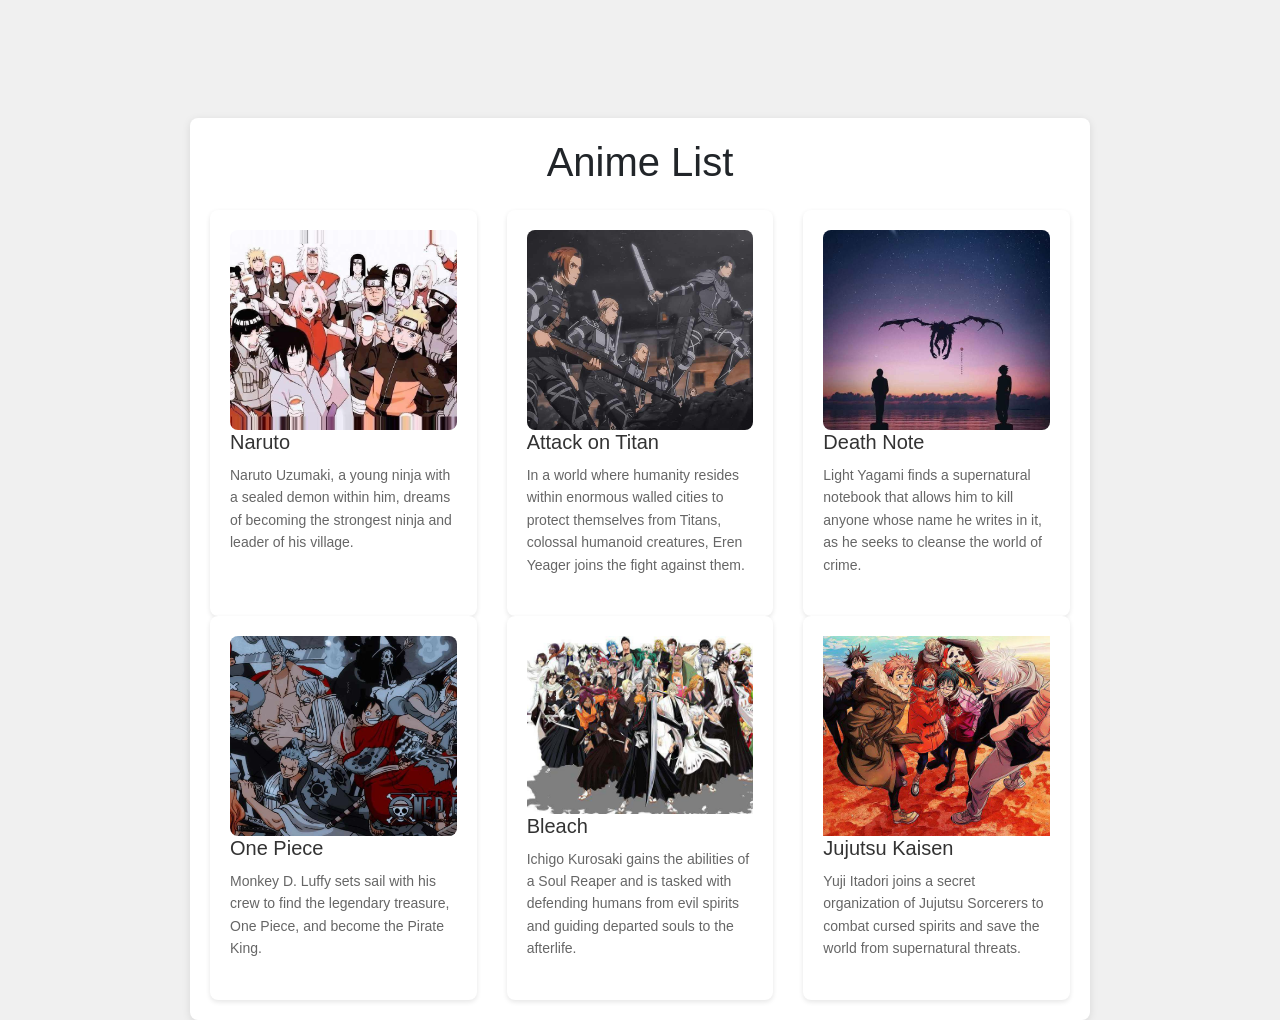
<file: anime.html>
<!DOCTYPE html>
<html lang="en">
<head>
    <meta charset="UTF-8">
    <meta name="viewport" content="width=device-width, initial-scale=1.0">
    <title>Anime List</title>
    <link href="https://maxcdn.bootstrapcdn.com/bootstrap/4.5.2/css/bootstrap.min.css" rel="stylesheet">
    <link rel="stylesheet" href="anime.css">
</head>
<body>
    <div class="container mt-5">
        <h1 class="text-center mb-4">Anime List</h1>
        
        <div class="row">
            <div class="col-md-4">
                <div class="anime-item" data-toggle="modal" data-target="#narutoModal">
                    <div class="anime-image-wrapper">
                        <img src="naruto.jpg" alt="Naruto" class="anime-image">
                    </div>
                    <h2>Naruto</h2>
                    <p class="anime-description">Naruto Uzumaki, a young ninja with a sealed demon within him, dreams of becoming the strongest ninja and leader of his village.</p>
                </div>
            </div>
            
            <div class="col-md-4">
                <div class="anime-item" data-toggle="modal" data-target="#aotModal">
                    <div class="anime-image-wrapper">
                        <img src="aot.jpg" alt="Attack on Titan" class="anime-image">
                    </div>
                    <h2>Attack on Titan</h2>
                    <p class="anime-description">In a world where humanity resides within enormous walled cities to protect themselves from Titans, colossal humanoid creatures, Eren Yeager joins the fight against them.</p>
                </div>
            </div>
            
            <div class="col-md-4">
                <div class="anime-item" data-toggle="modal" data-target="#deathNoteModal">
                    <div class="anime-image-wrapper">
                        <img src="dn.jpg" alt="Death Note" class="anime-image">
                    </div>
                    <h2>Death Note</h2>
                    <p class="anime-description">Light Yagami finds a supernatural notebook that allows him to kill anyone whose name he writes in it, as he seeks to cleanse the world of crime.</p>
                </div>
            </div>
            
            <div class="col-md-4">
                <div class="anime-item" data-toggle="modal" data-target="#onePieceModal">
                    <div class="anime-image-wrapper">
                        <img src="op.jpg" alt="One Piece" class="anime-image">
                    </div>
                    <h2>One Piece</h2>
                    <p class="anime-description">Monkey D. Luffy sets sail with his crew to find the legendary treasure, One Piece, and become the Pirate King.</p>
                </div>
            </div>

            <!-- Add Bleach Anime Item -->
            <div class="col-md-4">
                <div class="anime-item" data-toggle="modal" data-target="#bleachModal">
                    <img src="bleach.jpg" alt="Bleach" class="anime-image">
                    <h2>Bleach</h2>
                    <p class="anime-description">Ichigo Kurosaki gains the abilities of a Soul Reaper and is tasked with defending humans from evil spirits and guiding departed souls to the afterlife.</p>
                </div>
            </div>

            <!-- Add Jujutsu Kaisen Anime Item -->
            <div class="col-md-4">
                <div class="anime-item" data-toggle="modal" data-target="#jujutsuKaisenModal">
                    <img src="jjk.jpg" alt="Jujutsu Kaisen" class="anime-image">
                    <h2>Jujutsu Kaisen</h2>
                    <p class="anime-description">Yuji Itadori joins a secret organization of Jujutsu Sorcerers to combat cursed spirits and save the world from supernatural threats.</p>
                </div>
            </div>
            
        </div>
    </div>

    <!-- Modals for Anime Details -->
    <div class="modal fade" id="narutoModal" tabindex="-1" role="dialog" aria-labelledby="narutoModalLabel" aria-hidden="true">
        <div class="modal-dialog" role="document">
            <div class="modal-content">
                <div class="modal-header">
                    <h5 class="modal-title" id="narutoModalLabel">Naruto</h5>
                    <button type="button" class="close" data-dismiss="modal" aria-label="Close">
                        <span aria-hidden="true">&times;</span>
                    </button>
                </div>
                <div class="modal-body">
                    <img src="naruto.jpg" alt="Naruto" class="img-fluid rounded mb-3">
                    <p>Naruto Uzumaki, a young ninja with a sealed demon within him, dreams of becoming the strongest ninja and leader of his village.</p>
                    <p><strong>Genres:</strong> Action, Adventure, Fantasy</p>
                    <p><strong>Episodes:</strong> 220, 501</p>
                    <p><strong>Released:</strong> October 3, 2002</p>
                </div>
            </div>
        </div>
    </div>

    <div class="modal fade" id="aotModal" tabindex="-1" role="dialog" aria-labelledby="aotModalLabel" aria-hidden="true">
        <div class="modal-dialog" role="document">
            <div class="modal-content">
                <div class="modal-header">
                    <h5 class="modal-title" id="aotModalLabel">Attack on Titan</h5>
                    <button type="button" class="close" data-dismiss="modal" aria-label="Close">
                        <span aria-hidden="true">&times;</span>
                    </button>
                </div>
                <div class="modal-body">
                    <img src="aot.jpg" alt="Attack on Titan" class="img-fluid rounded mb-3">
                    <p>In a world where humanity resides within enormous walled cities to protect themselves from Titans, colossal humanoid creatures, Eren Yeager joins the fight against them.</p>
                    <p><strong>Genres:</strong> Action, Drama, Fantasy</p>
                    <p><strong>Episodes:</strong> 98</p>
                    <p><strong>Released:</strong> April 7, 2013</p>
                </div>
            </div>
        </div>
    </div>

    <div class="modal fade" id="deathNoteModal" tabindex="-1" role="dialog" aria-labelledby="deathNoteModalLabel" aria-hidden="true">
        <div class="modal-dialog" role="document">
            <div class="modal-content">
                <div class="modal-header">
                    <h5 class="modal-title" id="deathNoteModalLabel">Death Note</h5>
                    <button type="button" class="close" data-dismiss="modal" aria-label="Close">
                        <span aria-hidden="true">&times;</span>
                    </button>
                </div>
                <div class="modal-body">
                    <img src="dn.jpg" alt="Death Note" class="img-fluid rounded mb-3">
                    <p>Light Yagami finds a supernatural notebook that allows him to kill anyone whose name he writes in it, as he seeks to cleanse the world of crime.</p>
                    <p><strong>Genres:</strong> Mystery, Psychological, Supernatural</p>
                    <p><strong>Episodes:</strong> 37</p>
                    <p><strong>Released:</strong> October 4, 2006</p>
                </div>
            </div>
        </div>
    </div>

    <!-- Modal for One Piece -->
    <div class="modal fade" id="onePieceModal" tabindex="-1" role="dialog" aria-labelledby="onePieceModalLabel" aria-hidden="true">
        <div class="modal-dialog" role="document">
            <div class="modal-content">
                <div class="modal-header">
                    <h5 class="modal-title" id="onePieceModalLabel">One Piece</h5>
                    <button type="button" class="close" data-dismiss="modal" aria-label="Close">
                        <span aria-hidden="true">&times;</span>
                    </button>
                </div>
                <div class="modal-body">
                    <img src="op.jpg" alt="One Piece" class="img-fluid rounded mb-2">
                    <p>Monkey D. Luffy sets sail with his crew to find the legendary treasure, One Piece, and become the Pirate King.</p>
                    <p><strong>Genres:</strong>Action, adventure, comedy, and fantasy</p>
                    <p><strong>Episodes:</strong>1121 (ON GOING)</p>
                    <p><strong>Released:</strong>October 20, 1999</p>
                </div>
            </div>
        </div>
    </div>

    <!-- Modal for Bleach -->
    <div class="modal fade" id="bleachModal" tabindex="-1" role="dialog" aria-labelledby="bleachModalLabel" aria-hidden="true">
        <div class="modal-dialog" role="document">
            <div class="modal-content">
                <div class="modal-header">
                    <h5 class="modal-title" id="bleachModalLabel">Bleach</h5>
                    <button type="button" class="close" data-dismiss="modal" aria-label="Close">
                        <span aria-hidden="true">&times;</span>
                    </button>
                </div>
                <div class="modal-body">
                    <img src="bleach.jpg" alt="Bleach" class="img-fluid rounded mb-2">
                    <p>Ichigo Kurosaki gains the abilities of a Soul Reaper and is tasked with defending humans from evil spirits and guiding departed souls to the afterlife.</p>
                    <p><strong>Genres:</strong>Action, Supernatural, Fantasy, and Adventure</p>
                    <p><strong>Episodes:</strong>698</p>
                    <p><strong>Released:</strong>October 2004</p>
                </div>
            </div>
        </div>
    </div>

    <!-- Modal for Jujutsu Kaisen -->
    <div class="modal fade" id="jujutsuKaisenModal" tabindex="-1" role="dialog" aria-labelledby="jujutsuKaisenModalLabel" aria-hidden="true">
        <div class="modal-dialog" role="document">
            <div class="modal-content">
                <div class="modal-header">
                    <h5 class="modal-title" id="jujutsuKaisenModalLabel">Jujutsu Kaisen</h5>
                    <button type="button" class="close" data-dismiss="modal" aria-label="Close">
                        <span aria-hidden="true">&times;</span>
                    </button>
                </div>
                <div class="modal-body">
                    <img src="jjk.jpg" alt="Jujutsu Kaisen" class="img-fluid rounded mb-2">
                    <p>Yuji Itadori joins a secret organization of Jujutsu Sorcerers to combat cursed spirits and save the world from supernatural threats.</p>
                    <p><strong>Genres:</strong>Action, fantasy, and adventure</p>
                    <p><strong>Episodes:</strong>50 (On Going)</p>
                    <p><strong>Released:</strong>July 6, 2023</p>
                </div>
            </div>
        </div>
    </div>

    <!-- Bootstrap JS, Popper.js, and jQuery -->
    <script src="https://code.jquery.com/jquery-3.5.1.slim.min.js"></script>
    <script src="https://cdn.jsdelivr.net/npm/@popperjs/core@2.5.4/dist/umd/popper.min.js"></script>
    <script src="https://maxcdn.bootstrapcdn.com/bootstrap/4.5.2/js/bootstrap.min.js"></script>
</body>
</html>
</file>
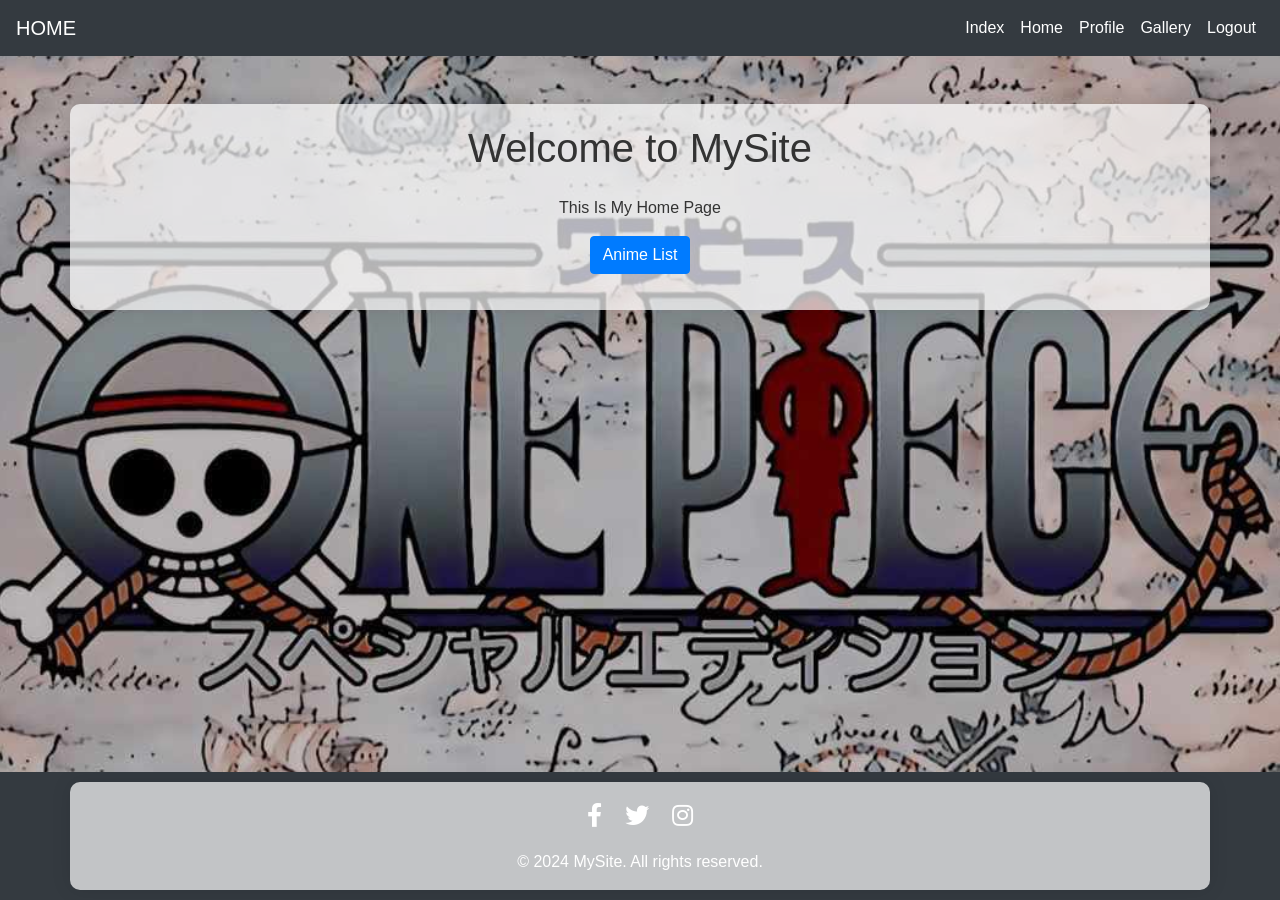
<file: home.html>
<!DOCTYPE html>
<html lang="en">
<head>
    <meta charset="UTF-8">
    <meta name="viewport" content="width=device-width, initial-scale=1.0">
    <title>Powerpuff Code</title>
    <!-- Bootstrap CSS -->
    <link href="https://maxcdn.bootstrapcdn.com/bootstrap/4.5.2/css/bootstrap.min.css" rel="stylesheet">
    <!-- Font Awesome CSS -->
    <link rel="stylesheet" href="https://cdnjs.cloudflare.com/ajax/libs/font-awesome/5.15.4/css/all.min.css">
    <link rel="stylesheet" href="home.css">
</head>
<body>
    <!-- Navbar -->
    <nav class="navbar navbar-expand-lg navbar-dark bg-dark">
        <a class="navbar-brand" href="#">HOME</a>
        <button class="navbar-toggler" type="button" data-toggle="collapse" data-target="#navbarNav" aria-controls="navbarNav" aria-expanded="false" aria-label="Toggle navigation">
            <span class="navbar-toggler-icon"></span>
        </button>
        <div class="collapse navbar-collapse" id="navbarNav">
            <ul class="navbar-nav ml-auto">
                <li class="nav-item">
                    <a class="nav-link" href="index.html">Index</a>
                </li>
                <li class="nav-item">
                    <a class="nav-link" href="home.html">Home</a>
                </li>
                <li class="nav-item">
                    <a class="nav-link" href="profile.html">Profile</a>
                </li>
                <li class="nav-item">
                    <a class="nav-link" href="gallery.html">Gallery</a>
                </li>
                <li class="nav-item">
                    <a class="nav-link" href="login.html">Logout</a>
                </li>
            </ul>
        </div>
    </nav>

    <!-- Main Content Section -->
    <div class="container mt-5">
        <h1 class="text-center mb-4">Welcome to MySite</h1>
        <div class="row">
            <div class="col-md-6 offset-md-3">
                <p class="text-center">This Is My Home Page</p>
                <p class="text-center"><a href="anime.html" class="btn btn-primary">Anime List</a></p>
            </div>
        </div>
    </div>

    <!-- Footer -->
    <footer class="footer bg-dark text-white mt-5">
        <div class="container text-center py-3">
            <div class="social-icons mb-3">
                <a href="https://www.facebook.com" class="text-white mr-3">
                    <i class="fab fa-facebook-f"></i>
                </a>
                <a href="https://www.twitter.com" class="text-white mr-3">
                    <i class="fab fa-twitter"></i>
                </a>
                <a href="https://www.instagram.com" class="text-white">
                    <i class="fab fa-instagram"></i>
                </a>
            </div>
            &copy; 2024 MySite. All rights reserved.
        </div>
    </footer>

    <!-- Bootstrap JS, Popper.js, and jQuery -->
    <script src="https://code.jquery.com/jquery-3.5.1.slim.min.js"></script>
    <script src="https://cdn.jsdelivr.net/npm/@popperjs/core@2.5.4/dist/umd/popper.min.js"></script>
    <script src="https://maxcdn.bootstrapcdn.com/bootstrap/4.5.2/js/bootstrap.min.js"></script>
</body>
</html>
</file>
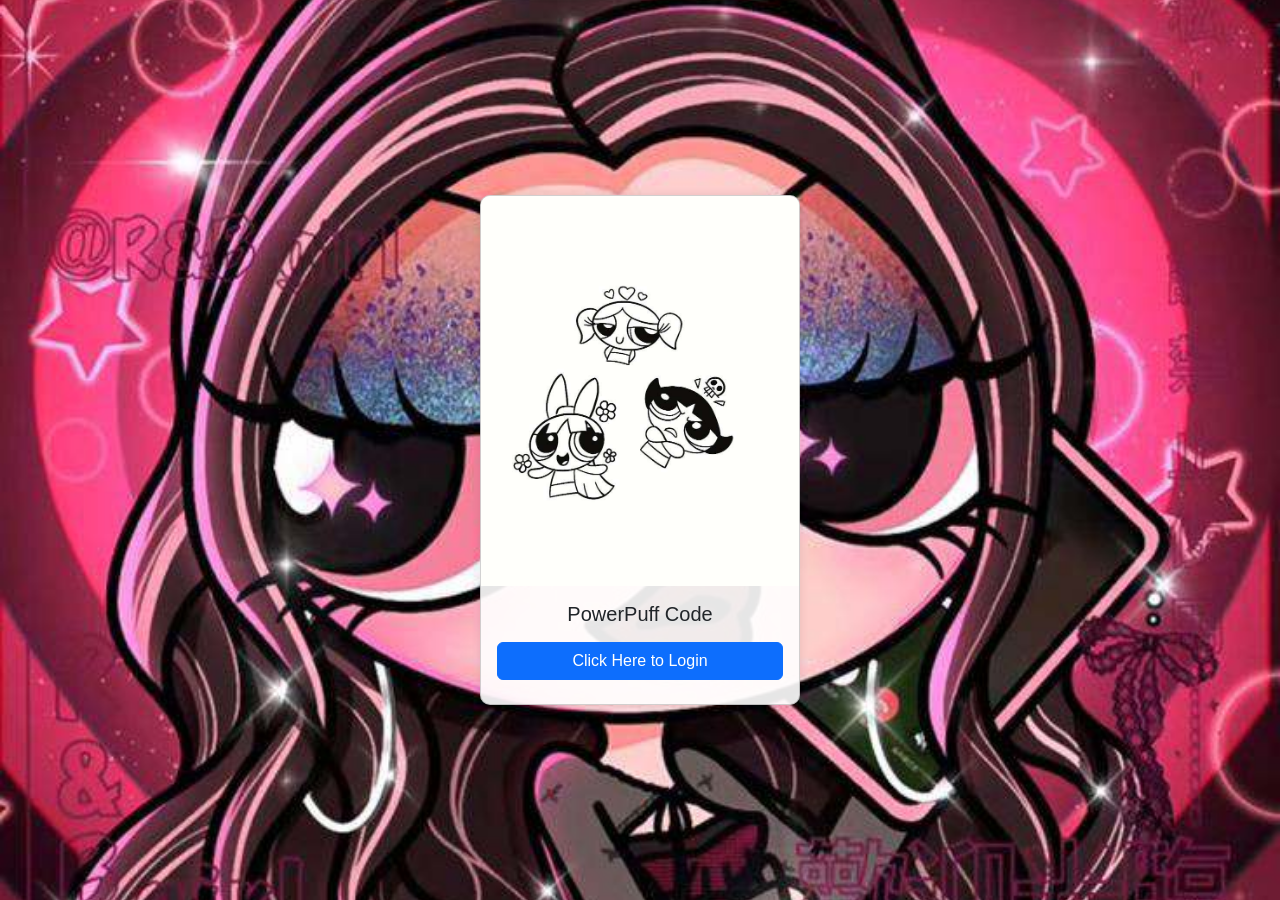
<file: login.html>
<!DOCTYPE html>
<html lang="en">

<head>
    <title>PowerPuffCode</title>
    <meta charset="utf-8">
    <meta name="viewport" content="width=device-width, initial-scale=1">
    <link rel="stylesheet" href="https://cdn.jsdelivr.net/npm/bootstrap@5.3.0/dist/css/bootstrap.min.css">
    <script src="https://cdn.jsdelivr.net/npm/@popperjs/core@2.11.6/dist/umd/popper.min.js"></script>
    <script src="https://cdn.jsdelivr.net/npm/bootstrap@5.3.0/dist/js/bootstrap.min.js"></script>

    <style>
        body {
            font-family: Arial, sans-serif;
            background-image: url('e.jpg');
            background-size: cover;
            background-position: center;
            background-repeat: no-repeat;
            color: #212529;
            display: flex;
            justify-content: center;
            align-items: center;
            height: 100vh;
            margin: 0;
        }

        h1 {
            color: #ffffff;
            text-align: center;
            margin-top: 20px;
            padding: 10px;
        }

        .card {
            max-width: 20rem;
            margin: 20px auto;
            background-color: rgba(255, 255, 255, 0.9);
            border-radius: 10px;
            box-shadow: 0 0 10px rgba(0, 0, 0, 0.1);
            overflow: hidden;
            transition: transform 0.3s;
        }

        .card:hover {
            transform: scale(1.05);
        }

        .card-body {
            text-align: center;
        }

        .modal-content {
            background-color: rgba(255, 255, 255, 0.9); /* Adjust the transparency here */
            border-radius: 10px;
            padding: 20px;
            backdrop-filter: blur(10px); /* Optional: Adds a blurred effect to the background */
        }

        .modal-header {
            text-align: center;
        }

        .modal-body {
            text-align: center;
        }

        .imgcontainer {
            text-align: center;
            margin-bottom: 12px;
        }

        img.avatar {
            width: 30%;
            border-radius: 50%;
        }

        .container {
            max-width: 400px;
            margin: auto;
            padding: 20px;
        }

        input[type=text],
        input[type=password] {
            width: 100%;
            padding: 12px;
            margin: 8px 0;
            display: inline-block;
            border: 1px solid #ccc;
            box-sizing: border-box;
            border-radius: 5px;
        }

        button {
            background-color: #000000;
            color: #ffffff;
            padding: 14px 20px;
            margin: 8px 0;
            border: none;
            cursor: pointer;
            width: 100%;
            border-radius: 5px;
        }

        button:hover {
            opacity: 0.8;
        }

        label {
            color: #000000;
        }
    </style>
</head>

<body>
    <div class="card">
        <img src="q.jpg" class="card-img-top" alt="PowerPuff Code">
        <div class="card-body">
            <h5 class="card-title">PowerPuff Code</h5>
            <button type="button" class="btn btn-primary" data-bs-toggle="modal" data-bs-target="#myModal">
                Click Here to Login
            </button>
        </div>
    </div>

    <!-- The Modal -->
    <div class="modal fade" id="myModal">
        <div class="modal-dialog">
            <div class="modal-content">

                <!-- Modal Header -->
                <div class="modal-header">
                    <h2>Login</h2>
                </div>

                <!-- Modal Body -->
                <div class="modal-body">
                    <form action="/action_page.php" method="post">
                        <div class="imgcontainer">
                            <img src="q.jpg" alt="Avatar" class="avatar">
                        </div>

                        <div class="container">
                            <label for="username">User Name:</label>
                            <input type="text" name="username" id="username" required>

                            <label for="password">Password:</label>
                            <input type="password" name="password" id="password" required>

                            <button type="button" class="btn btn-primary" onclick="validateForm()">Login</button>
                        </div>
                    </form>
                </div>
            </div>
        </div>
    </div>

    <script>
        function validateForm() {
            var username = document.getElementById("username").value;
            var password = document.getElementById("password").value;

            if (username === "ico" && password === "kaishin") {
                alert("Login successful");
                window.location = "index.html";
            } else {
                alert("Username or Password is incorrect");
            }
        }
    </script>
</body>

</html>
</file>
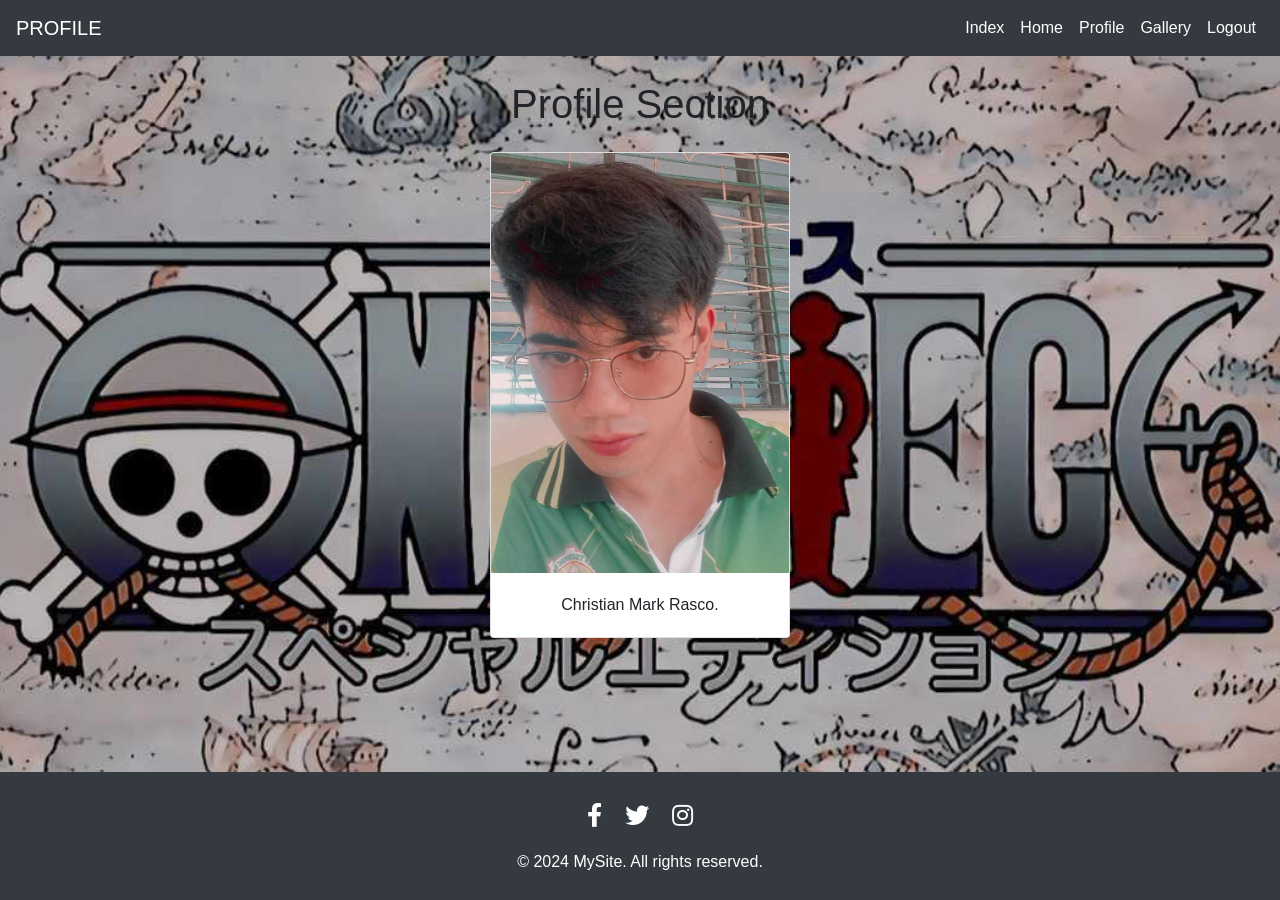
<file: profile.html>
<!DOCTYPE html>
<html lang="en">
<head>
    <meta charset="UTF-8">
    <meta name="viewport" content="width=device-width, initial-scale=1.0">
    <title>Powerpuff Code</title>
    <!-- Bootstrap CSS -->
    <link href="https://maxcdn.bootstrapcdn.com/bootstrap/4.5.2/css/bootstrap.min.css" rel="stylesheet">
    <!-- Font Awesome CSS -->
    <link rel="stylesheet" href="https://cdnjs.cloudflare.com/ajax/libs/font-awesome/5.15.4/css/all.min.css">
    <!-- Custom CSS -->
    <link rel="stylesheet" href="profile.css">
</head>
<body>
    <!-- Navbar -->
    <nav class="navbar navbar-expand-lg navbar-dark bg-dark">
        <a class="navbar-brand" href="#">PROFILE</a>
        <button class="navbar-toggler" type="button" data-toggle="collapse" data-target="#navbarNav" aria-controls="navbarNav" aria-expanded="false" aria-label="Toggle navigation">
            <span class="navbar-toggler-icon"></span>
        </button>
        <div class="collapse navbar-collapse" id="navbarNav">
            <ul class="navbar-nav ml-auto">
                <li class="nav-item">
                    <a class="nav-link" href="index.html">Index</a>
                </li>
                <li class="nav-item">
                    <a class="nav-link" href="home.html">Home</a>
                </li>
                <li class="nav-item">
                    <a class="nav-link" href="profile.html">Profile</a>
                </li>
                <li class="nav-item">
                    <a class="nav-link" href="gallery.html">Gallery</a>
                </li>
                <li class="nav-item">
                    <a class="nav-link" href="login.html">Logout</a>
                </li>
            </ul>
        </div>
    </nav>

    <!-- Profile Section -->
    <div id="profile" class="container mt-4">
        <h1 class="text-center mb-4">Profile Section</h1>    
        <div class="card mx-auto mb-3" style="width: 300px;">
            <img src="profile.jpg" class="card-img-top" alt="Profile Image" data-toggle="modal" data-target="#pictureModal">
            <div class="card-body">
                <p class="card-text text-center">Christian Mark Rasco.</p>
            </div>
        </div>

        <!-- Picture Modal -->
        <div class="modal fade" id="pictureModal" tabindex="-1" role="dialog" aria-labelledby="pictureModalLabel" aria-hidden="true">
            <div class="modal-dialog modal-dialog-centered" role="document">
                <div class="modal-content">
                    <div class="modal-header">
                        <h5 class="modal-title" id="pictureModalLabel">Profile Information</h5>
                        <button type="button" class="close" data-dismiss="modal" aria-label="Close">
                            <span aria-hidden="true">&times;</span>
                        </button>
                    </div>
                    <div class="modal-body">
                        <div class="text-center mb-3">
                            <img src="profile.jpg" class="img-fluid rounded-circle" alt="Profile Image" style="max-width: 150px;">
                        </div>
                        <h3 class="text-center">Christian Mark Rasco</h3>
                        <p class="text-center text-muted">Web Developer</p>
                        <hr>
                        <p class="text-justify">Christian Mark Rasco is a dedicated and skilled web developer with a passion for creating beautiful and functional websites. With a strong background in HTML, CSS, JavaScript, and PHP, Christian has worked on numerous projects, ranging from personal portfolios to complex web applications.</p>
                        <hr>
                        <p class="text-center"><strong>Contact Information:</strong></p>
                        <ul class="list-unstyled text-center">
                            <li><i class="fas fa-envelope"></i>christianmarkrasco@gmail.com</li>
                            <li><i class="fas fa-phone"></i>09123456789</li>
                        </ul>
                    </div>
                </div>
            </div>
        </div>
    </div>

    <!-- Footer -->
    <footer class="footer bg-dark text-white">
        <div class="container text-center py-3">
            <div class="social-icons mb-3">
                <a href="https://www.facebook.com" class="text-white mr-3">
                    <i class="fab fa-facebook-f"></i>
                </a>
                <a href="https://www.twitter.com" class="text-white mr-3">
                    <i class="fab fa-twitter"></i>
                </a>
                <a href="https://www.instagram.com" class="text-white">
                    <i class="fab fa-instagram"></i>
                </a>
            </div>
            &copy; 2024 MySite. All rights reserved.
        </div>
    </footer>

    <!-- Bootstrap JS, Popper.js, and jQuery -->
    <script src="https://code.jquery.com/jquery-3.5.1.slim.min.js"></script>
    <script src="https://cdn.jsdelivr.net/npm/@popperjs/core@2.5.4/dist/umd/popper.min.js"></script>
    <script src="https://maxcdn.bootstrapcdn.com/bootstrap/4.5.2/js/bootstrap.min.js"></script>
</body>
</html>
</file>
<file: anime.css>
body {
    font-family: 'Arial', sans-serif;
    background-color: #f0f0f0;
    padding-top: 70px; /* Ensure content doesn't overlap with navbar */
    margin: 0;
    min-height: 100vh; /* Ensure body stretches to full height */
    display: flex;
    flex-direction: column;
}

.container {
    max-width: 900px;
    margin: 0 auto;
    padding: 20px;
    background-color: #fff;
    border-radius: 8px;
    box-shadow: 0 2px 8px rgba(0, 0, 0, 0.1);
    flex-grow: 1; /* Grow to fill remaining vertical space */
}

.anime-list {
    display: grid;
    grid-template-columns: repeat(auto-fit, minmax(300px, 1fr)); /* Responsive grid with minimum width */
    grid-gap: 20px; /* Gap between items */
}

.anime-item {
    background-color: #fff;
    padding: 20px;
    border-radius: 8px;
    box-shadow: 0 2px 5px rgba(0, 0, 0, 0.1);
    cursor: pointer;
    transition: transform 0.3s ease;
    height: 100%; /* Ensure consistent height */
    display: flex;
    flex-direction: column;
}

.anime-item:hover {
    transform: translateY(-5px);
}

.anime-item h2 {
    font-size: 20px;
    color: #333;
    margin-bottom: 10px;
}

.anime-item .anime-description {
    color: #666;
    font-size: 14px;
    line-height: 1.6;
    flex-grow: 1; /* Expand description to fill remaining space */
    margin-bottom: 20px; /* Add space below description */
}

.anime-item .anime-image-wrapper {
    width: 100%;
    height: 200px; /* Set fixed height for consistent image size */
    overflow: hidden;
    border-radius: 8px;
}

.anime-item img.anime-image {
    width: 100%;
    height: 100%;
    object-fit: cover; /* Maintain aspect ratio and cover the container */
    transition: transform 0.3s ease;
}

.anime-item:hover img.anime-image {
    transform: scale(1.05); /* Scale up on hover for effect */
}

.modal-body img {
    width: 100%;
    height: auto;
    border-radius: 8px;
    margin-bottom: 10px;
}

.footer {
    background-color: #333;
    color: white;
    text-align: center;
    padding: 10px 0;
    width: 100%;
}

/* Modals */
.modal-content {
    border-radius: 8px;
    box-shadow: 0 4px 8px rgba(0, 0, 0, 0.1);
}

.modal-body {
    padding: 20px;
}

.modal-body img {
    width: 100%;
    height: auto;
    border-radius: 8px;
    margin-bottom: 10px;
}

.modal-title {
    font-size: 24px;
    font-weight: bold;
    color: #333;
    margin-bottom: 10px;
}

.modal-header .close {
    color: #000;
    opacity: 0.5;
}

.modal-header .close:hover {
    opacity: 1;
}

.modal-footer {
    display: flex;
    justify-content: flex-start;
    padding: 10px 20px;
    border-top: 1px solid #e9ecef;
}

.modal-footer button {
    margin-right: 10px;
}

@media (max-width: 768px) {
    .anime-list {
        grid-template-columns: 1fr; /* Switch to single column on smaller screens */
    }
}
/* Reset and Global Styles */
body {
    font-family: 'Arial', sans-serif;
    background-color: #f0f0f0;
    padding-top: 70px; /* Ensure content doesn't overlap with navbar */
    margin: 0;
    min-height: 100vh; /* Ensure body stretches to full height */
    display: flex;
    flex-direction: column;
}

.container {
    max-width: 900px;
    margin: 0 auto;
    padding: 20px;
    background-color: #fff;
    border-radius: 8px;
    box-shadow: 0 2px 8px rgba(0, 0, 0, 0.1);
    flex-grow: 1; /* Grow to fill remaining vertical space */
}

.anime-list {
    display: grid;
    grid-template-columns: repeat(auto-fit, minmax(300px, 1fr)); /* Responsive grid with minimum width */
    grid-gap: 20px; /* Gap between items */
}

.anime-item {
    background-color: #fff;
    padding: 20px;
    border-radius: 8px;
    box-shadow: 0 2px 5px rgba(0, 0, 0, 0.1);
    cursor: pointer;
    transition: transform 0.3s ease;
    height: 100%; /* Ensure consistent height */
    display: flex;
    flex-direction: column;
}

.anime-item:hover {
    transform: translateY(-5px);
}

.anime-item h2 {
    font-size: 20px;
    color: #333;
    margin-bottom: 10px;
}

.anime-item .anime-description {
    color: #666;
    font-size: 14px;
    line-height: 1.6;
    flex-grow: 1; /* Expand description to fill remaining space */
    margin-bottom: 20px; /* Add space below description */
}

.anime-item .anime-image-wrapper {
    width: 100%;
    height: 200px; /* Set fixed height for consistent image size */
    overflow: hidden;
    border-radius: 8px;
}

.anime-item img.anime-image {
    width: 100%;
    height: 100%;
    object-fit: cover; /* Maintain aspect ratio and cover the container */
    transition: transform 0.3s ease;
}

.anime-item:hover img.anime-image {
    transform: scale(1.05); /* Scale up on hover for effect */
}

.modal-body img {
    width: 100%;
    height: auto;
    border-radius: 8px;
    margin-bottom: 10px;
}

.footer {
    background-color: #333;
    color: white;
    text-align: center;
    padding: 10px 0;
    width: 100%;
}

/* Modals */
.modal-content {
    border-radius: 8px;
    box-shadow: 0 4px 8px rgba(0, 0, 0, 0.1);
}

.modal-body {
    padding: 20px;
}

.modal-body img {
    width: 100%;
    height: auto;
    border-radius: 8px;
    margin-bottom: 10px;
}

.modal-title {
    font-size: 24px;
    font-weight: bold;
    color: #333;
    margin-bottom: 10px;
}

.modal-header .close {
    color: #000;
    opacity: 0.5;
}

.modal-header .close:hover {
    opacity: 1;
}

.modal-footer {
    display: flex;
    justify-content: flex-start;
    padding: 10px 20px;
    border-top: 1px solid #e9ecef;
}

.modal-footer button {
    margin-right: 10px;
}

@media (max-width: 768px) {
    .anime-list {
        grid-template-columns: 1fr; /* Switch to single column on smaller screens */
    }
}
</file>
<file: home.css>
body {
    font-family: Arial, sans-serif;
    margin: 0;
    padding: 0;
    background-image: url('z.jpg');
    background-size: cover; 
    background-position: center; /* Center the background image */
    background-attachment: fixed; /* Fixed background */
}

.navbar {
    margin-bottom: 20px;
}

.nav-link {
    color: white !important;
}

.nav-link:hover {
    color: #ddd !important;
}

.container {
    padding: 20px;
    background-color: rgba(255, 255, 255, 0.7); /* Semi-transparent white background for content */
    border-radius: 10px; /* Rounded corners for the container */
    box-shadow: 0 0 20px rgba(0, 0, 0, 0.1); /* Box shadow for a subtle lift effect */
}

.container h1,
.container p {
    color: #333; /* Text color */
}

.footer {
    background-color: #333;
    color: white;
    text-align: center;
    padding: 10px 0;
    position: fixed;
    bottom: 0;
    width: 100%;
}

.social-icons a {
    font-size: 1.5rem;
    transition: color 0.3s;
}

.social-icons a:hover {
    color: #ddd;
}
</file>
<file: profile.css>
body {
    font-family: Arial, sans-serif;
    margin: 0;
    padding: 0;
    background-image: url('z.jpg');
    background-size: cover;
    background-position: center;
    background-attachment: fixed;
}

.navbar {
    margin-bottom: 20px;
}

.nav-link {
    color: white !important;
}

.nav-link:hover {
    color: #ddd !important;
}

.card {
    width: 300px;
    margin: 0 auto;
}

.card-img-top {
    cursor: pointer;
}

.modal-content {
    background-color: #333;
    color: #fff;
}

.modal-header {
    border-bottom: none;
}

.modal-body img {
    max-width: 100%;
    border-radius: 50%;
}

.footer {
    background-color: #333;
    color: white;
    text-align: center;
    padding: 10px 0;
    position: fixed;
    bottom: 0;
    width: 100%;
}

.social-icons a {
    font-size: 1.5rem;
    transition: color 0.3s;
}

.social-icons a:hover {
    color: #ddd;
}

ul.list-unstyled {
    padding-left: 0;
}

ul.list-unstyled li {
    list-style: none;
    margin: 5px 0;
}

ul.list-unstyled li i {
    margin-right: 8px;
}
</file>
